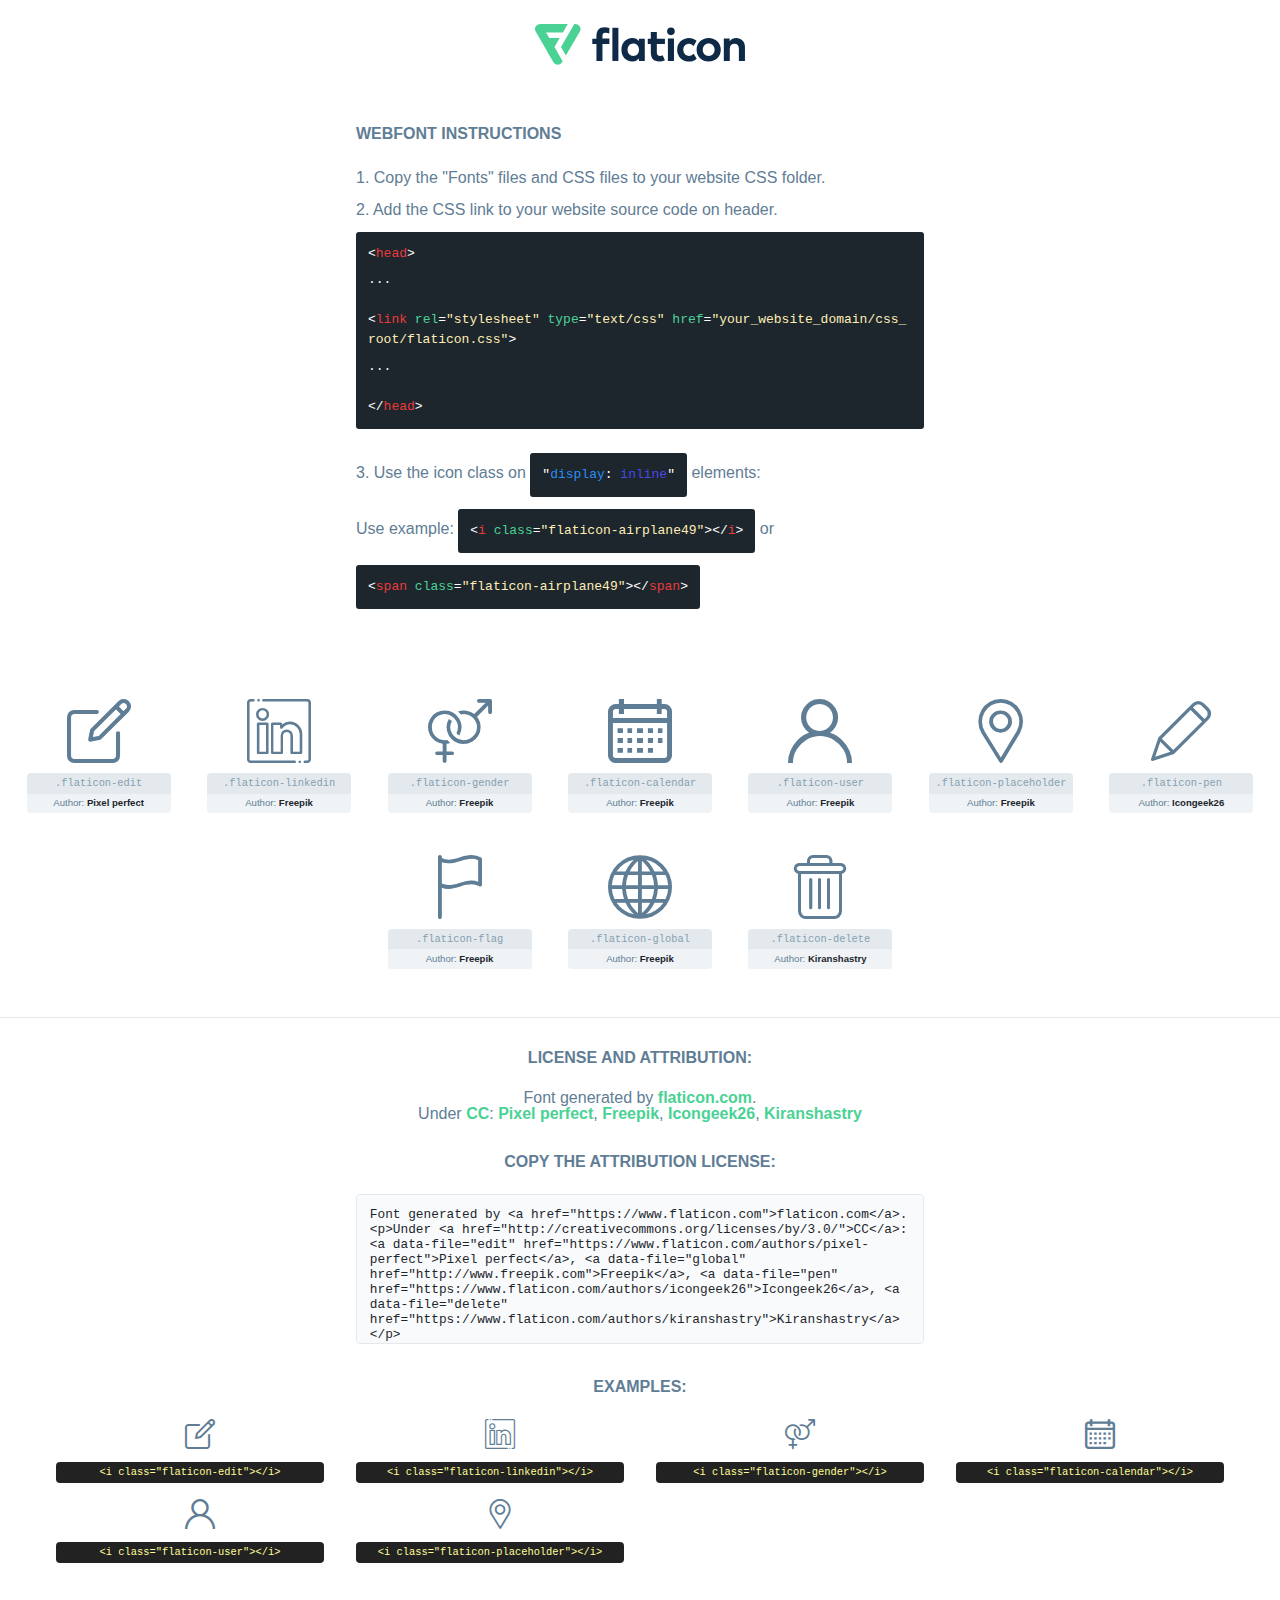
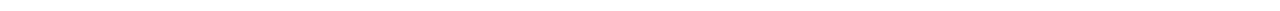
<file: static/font/flaticon.html>
<!DOCTYPE html>
<html lang="en">
<head>
    <title>Flaticon Webfont</title>
    <link rel="stylesheet" type="text/css" href="flaticon.css"/>
    <meta charset="UTF-8">
    <style>
        html, body, div, span, applet, object, iframe,
        h1, h2, h3, h4, h5, h6, p, blockquote, pre,
        a, abbr, acronym, address, big, cite, code,
        del, dfn, em, img, ins, kbd, q, s, samp,
        small, strike, strong, sub, sup, tt, var,
        b, u, i, center,
        dl, dt, dd, ol, ul, li,
        fieldset, form, label, legend,
        table, caption, tbody, tfoot, thead, tr, th, td,
        article, aside, canvas, details, embed,
        figure, figcaption, footer, header, hgroup,
        menu, nav, output, ruby, section, summary,
        time, mark, audio, video {
            margin: 0;
            padding: 0;
            border: 0;
            font-size: 100%;
            font: inherit;
            vertical-align: baseline;
        }

        /* HTML5 display-role reset for older browsers */
        article, aside, details, figcaption, figure,
        footer, header, hgroup, menu, nav, section {
            display: block;
        }

        body {
            line-height: 1;
        }

        ol, ul {
            list-style: none;
        }

        blockquote, q {
            quotes: none;
        }

        blockquote:before, blockquote:after,
        q:before, q:after {
            content: '';
            content: none;
        }

        table {
            border-collapse: collapse;
            border-spacing: 0;
        }

        body {
            font-family: Helvetica, Arial, sans-serif;
            font-size: 16px;
            color: #5f7d95;
        }

        a {
            color: #4AD295;
            font-weight: bold;
            text-decoration: none;
        }

        * {
            -moz-box-sizing: border-box;
            -webkit-box-sizing: border-box;
            box-sizing: border-box;
            margin: 0;
            padding: 0;
        }

        [class^="flaticon-"]:before, [class*=" flaticon-"]:before, [class^="flaticon-"]:after, [class*=" flaticon-"]:after {
            font-family: Flaticon;
            font-size: 30px;
            font-style: normal;
            margin-left: 20px;
            color: #333;
        }

        .wrapper {
            max-width: 600px;
            margin: auto;
            padding: 0 1em;
        }

        .title {
            margin-bottom: 24px;
            text-transform: uppercase;
            font-weight: bold;
        }

        header {
            text-align: center;
            padding: 24px;
        }

        header .logo {
            width: 210px;
            height: auto;
            border: none;
            display: inline-block;
        }

        header strong {
            font-size: 28px;
            font-weight: 500;
            vertical-align: middle;
        }

        .demo {
            margin: 2em auto;
            line-height: 1.25em;
        }

        .demo ul li {
            margin-bottom: 12px;
        }

        .demo ul li code {
            background-color: #1D262D;
            border-radius: 3px;
            padding: 12px;
            display: inline-block;
            color: #fff;
            font-family: Consolas, Monaco, Lucida Console, Liberation Mono, DejaVu Sans Mono, Bitstream Vera Sans Mono, Courier New, monospace;
            font-weight: lighter;
            margin-top: 12px;
            font-size: 13px;
            word-break: break-all;
        }

        .demo ul li code .red {
            color: #EC3A3B;
        }

        .demo ul li code .green {
            color: #4AD295;
        }

        .demo ul li code .yellow {
            color: #FFEEB6;
        }

        .demo ul li code .blue {
            color: #2C8CF4;
        }

        .demo ul li code .purple {
            color: #4949E7;
        }

        .demo ul li code .dots {
            margin-top: 0.5em;
            display: block;
        }

        #glyphs {
            border-bottom: 1px solid #E3E9ED;
            padding: 2em 0;
            text-align: center;
        }

        .glyph {
            display: inline-block;
            width: 9em;
            margin: 1em;
            text-align: center;
            vertical-align: top;
            background: #FFF;
        }

        .glyph .flaticon {
            padding: 10px;
            display: block;
            font-family: "Flaticon";
            font-size: 64px;
            line-height: 1;
        }

        .glyph .flaticon:before {
            font-size: 64px;
            color: #5f7d95;
            margin-left: 0;
        }

        .class-name {
            font-size: 0.65em;
            background-color: #E3E9ED;
            color: #869FB2;
            border-radius: 4px 4px 0 0;
            padding: 0.5em;
            font-family: Consolas, Monaco, Lucida Console, Liberation Mono, DejaVu Sans Mono, Bitstream Vera Sans Mono, Courier New, monospace;
        }

        .author-name {
            font-size: 0.6em;
            background-color: #EFF3F6;
            border-top: 0;
            border-radius: 0 0 4px 4px;
            padding: 0.5em;
        }

        .author-name a {
            color: #1D262D;
        }

        .class-name:last-child {
            font-size: 10px;
            color: #888;
        }

        .class-name:last-child a {
            font-size: 10px;
            color: #555;
        }

        .glyph > input {
            display: block;
            width: 100px;
            margin: 5px auto;
            text-align: center;
            font-size: 12px;
            cursor: text;
        }

        .glyph > input.icon-input {
            font-family: "Flaticon";
            font-size: 16px;
            margin-bottom: 10px;
        }

        .attribution .title {
            margin-top: 2em;
        }

        .attribution textarea {
            background-color: #F8FAFB;
            color: #1D262D;
            padding: 1em;
            border: none;
            box-shadow: none;
            border: 1px solid #E3E9ED;
            border-radius: 4px;
            resize: none;
            width: 100%;
            height: 150px;
            font-size: 0.8em;
            font-family: Consolas, Monaco, Lucida Console, Liberation Mono, DejaVu Sans Mono, Bitstream Vera Sans Mono, Courier New, monospace;
            -webkit-appearance: none;
        }

        .attribution textarea:hover {
            border-color: #CFD9E0;
        }

        .attribution textarea:focus {
            border-color: #4AD295;
        }

        .iconsuse {
            margin: 2em auto;
            text-align: center;
            max-width: 1200px;
        }

        .iconsuse:after {
            content: '';
            display: table;
            clear: both;
        }

        .iconsuse .image {
            float: left;
            width: 25%;
            padding: 0 1em;
        }

        .iconsuse .image p {
            margin-bottom: 1em;
        }

        .iconsuse .image span {
            display: block;
            font-size: 0.65em;
            background-color: #222;
            color: #fff;
            border-radius: 4px;
            padding: 0.5em;
            color: #FFFF99;
            margin-top: 1em;
            font-family: Consolas, Monaco, Lucida Console, Liberation Mono, DejaVu Sans Mono, Bitstream Vera Sans Mono, Courier New, monospace;
        }

        .flaticon:before {
            color: #5f7d95;
        }

        #footer {
            text-align: center;
            background-color: #1D262D;
            color: #869FB2;
            padding: 12px;
            font-size: 14px;
        }

        #footer a {
            font-weight: normal;
        }

        @media (max-width: 960px) {
            .iconsuse .image {
                width: 50%;
            }
        }

        .preview {
            width: 100px;
            display: inline-block;
            margin: 10px;
        }

        .preview .inner {
            display: inline-block;
            width: 100%;
            text-align: center;
            background: #f5f5f5;
            -webkit-border-radius: 3px 3px 0 0;
            -moz-border-radius: 3px 3px 0 0;
            border-radius: 3px 3px 0 0;
        }

        .preview .inner  {
            line-height: 85px;
            font-size: 40px;
            color: #333;
        }

        .label {
            display: inline-block;
            width: 100%;
            box-sizing: border-box;
            padding: 5px;
            font-size: 10px;
            font-family: Monaco, monospace;
            color: #666;
            white-space: nowrap;
            overflow: hidden;
            text-overflow: ellipsis;
            background: #ddd;
            -webkit-border-radius: 0 0 3px 3px;
            -moz-border-radius: 0 0 3px 3px;
            border-radius: 0 0 3px 3px;
            color: #666;
        }
    </style>
</head>
<body>
    <header>
        <a href="https://www.flaticon.com/" target="_blank" class="logo">
            <svg xmlns="http://www.w3.org/2000/svg" viewBox="0 0 394.3 76.5">
                <path d="M156.6,69.4H145.3V7.1h11.3Z" style="fill:#0e2a47"/>
                <path d="M206.2,69.4h-11V64.8a15.4,15.4,0,0,1-12.6,5.7c-11.6,0-20.3-9.5-20.3-22.1s8.8-22.1,20.3-22.1a15.4,15.4,0,0,1,12.6,5.8V27.5h11Zm-32.4-21c0,6.4,4.2,11.6,10.8,11.6s10.8-4.9,10.8-11.6-4.4-11.6-10.8-11.6S173.9,42,173.9,48.4Z"
                      style="fill:#0e2a47"/>
                <path d="M262.5,13.7a7.2,7.2,0,0,1-14.4,0,7.2,7.2,0,1,1,14.4,0ZM261,69.4H249.6v-42H261Z"
                      style="fill:#0e2a47"/>
                <path id="_Trazado_" data-name="&lt;Trazado&gt;"
                      d="M139.6,17.8a16.6,16.6,0,0,0-8-1.4c-3.2.4-4.9,2-4.9,5.9v5.1h13V37.5h-13v32H115.4v-32h-7.8v-10h7.8V22.2c0-9.9,5.2-16.3,15-16.3a23.4,23.4,0,0,1,9.3,1.8Z"
                      style="fill:#0e2a47"/>
                <path d="M235.1,60c-3.5,0-6.3-1.9-6.3-7.1V37.5H244v-10H228.8V15H217.5V27.5h-5.7v10h5.7V53.7c0,10.9,5.3,16.8,15.7,16.8A22.9,22.9,0,0,0,244,68l-4.3-9.1A12.3,12.3,0,0,1,235.1,60Z"
                      style="fill:#0e2a47"/>
                <path d="M348.9,48.4c0,12.6-9.7,22.1-22.7,22.1s-22.7-9.4-22.7-22.1,9.6-22.1,22.7-22.1S348.9,35.8,348.9,48.4Zm-33.9,0c0,6.8,4.8,11.6,11.1,11.6s11.2-4.8,11.2-11.6-4.8-11.6-11.2-11.6S315.1,41.6,315.1,48.4Z"
                      style="fill:#0e2a47"/>
                <path d="M394.3,42.7V69.4H382.9V46.3c0-6.1-3-9.4-8.2-9.4s-8.9,3.2-8.9,9.5v23H354.6v-42h11v4.9c3-4.5,7.6-6.1,12.3-6.1C387.5,26.3,394.3,33,394.3,42.7Z"
                      style="fill:#0e2a47"/>
                <path d="M298,55.7h0a12.4,12.4,0,0,1-8.2,4.2h-.9l-1.8-.2a10,10,0,0,1-7.4-5.6,13.2,13.2,0,0,1-1.2-5.8,13,13,0,0,1,1.3-5.9,10.1,10.1,0,0,1,7.5-5.5h2.4a11.7,11.7,0,0,1,8.3,4.2l5.5-9.6a19.9,19.9,0,0,0-8.1-4.3,23.4,23.4,0,0,0-6.1-.8,25.2,25.2,0,0,0-7.5,1.1,20.9,20.9,0,0,0-8,4.6,21.9,21.9,0,0,0-6.8,16.4,21.9,21.9,0,0,0,6.7,16.3,20.9,20.9,0,0,0,8,4.6,25.2,25.2,0,0,0,7.7,1.2,23.6,23.6,0,0,0,6.2-.8,20,20,0,0,0,8.1-4.4Z"
                      style="fill:#0e2a47"/>
                <path d="M46.3,26.5H26.9L20.8,16H52.4L61.6,0H9.4A9.3,9.3,0,0,0,1.3,4.7a9.3,9.3,0,0,0,0,9.4L34.6,71.8a9.4,9.4,0,0,0,16.2,0l1.1-1.9L36.6,43.3Z"
                      style="fill:#4ad295"/>
                <path d="M84.2,4.7A9.3,9.3,0,0,0,76.1,0H73.8l-25,43.3,9.2,16L84.2,14A9.3,9.3,0,0,0,84.2,4.7Z"
                      style="fill:#4ad295"/>
            </svg>
        </a>
    </header>
    <section class="demo wrapper">

        <p class="title">Webfont Instructions</p>

        <ul>
            <li>
                <span class="num">1. </span>Copy the "Fonts" files and CSS files to your website CSS folder.
            </li>
            <li>
                <span class="num">2. </span>Add the CSS link to your website source code on header.
                <code class="big">
                    &lt;<span class="red">head</span>&gt;
                    <br/><span class="dots">...</span>
                    <br/>&lt;<span class="red">link</span> <span class="green">rel</span>=<span
                        class="yellow">"stylesheet"</span> <span class="green">type</span>=<span
                        class="yellow">"text/css"</span> <span class="green">href</span>=<span class="yellow">"your_website_domain/css_root/flaticon.css"</span>&gt;
                    <br/><span class="dots">...</span>
                    <br/>&lt;/<span class="red">head</span>&gt;
                </code>
            </li>

            <li>
                <p>
                    <span class="num">3. </span>Use the icon class on <code>"<span class="blue">display</span>:<span
                        class="purple"> inline</span>"</code> elements:
                    <br/>
                    Use example: <code>&lt;<span class="red">i</span> <span class="green">class</span>=<span class="yellow">&quot;flaticon-airplane49&quot;</span>&gt;&lt;/<span
                        class="red">i</span>&gt;</code> or <code>&lt;<span class="red">span</span> <span
                        class="green">class</span>=<span class="yellow">&quot;flaticon-airplane49&quot;</span>&gt;&lt;/<span
                        class="red">span</span>&gt;</code>
            </li>
        </ul>

    </section>
    <section id="glyphs">
            <div class="glyph">
                <i class="flaticon flaticon-edit"></i>
                <div class="class-name">.flaticon-edit</div>
                <div class="author-name">Author: <a data-file="edit" href="https://www.flaticon.com/authors/pixel-perfect">Pixel perfect</a> </div>
            </div>

            <div class="glyph">
                <i class="flaticon flaticon-linkedin"></i>
                <div class="class-name">.flaticon-linkedin</div>
                <div class="author-name">Author: <a data-file="linkedin" href="http://www.freepik.com">Freepik</a> </div>
            </div>

            <div class="glyph">
                <i class="flaticon flaticon-gender"></i>
                <div class="class-name">.flaticon-gender</div>
                <div class="author-name">Author: <a data-file="gender" href="http://www.freepik.com">Freepik</a> </div>
            </div>

            <div class="glyph">
                <i class="flaticon flaticon-calendar"></i>
                <div class="class-name">.flaticon-calendar</div>
                <div class="author-name">Author: <a data-file="calendar" href="http://www.freepik.com">Freepik</a> </div>
            </div>

            <div class="glyph">
                <i class="flaticon flaticon-user"></i>
                <div class="class-name">.flaticon-user</div>
                <div class="author-name">Author: <a data-file="user" href="http://www.freepik.com">Freepik</a> </div>
            </div>

            <div class="glyph">
                <i class="flaticon flaticon-placeholder"></i>
                <div class="class-name">.flaticon-placeholder</div>
                <div class="author-name">Author: <a data-file="placeholder" href="http://www.freepik.com">Freepik</a> </div>
            </div>

            <div class="glyph">
                <i class="flaticon flaticon-pen"></i>
                <div class="class-name">.flaticon-pen</div>
                <div class="author-name">Author: <a data-file="pen" href="https://www.flaticon.com/authors/icongeek26">Icongeek26</a> </div>
            </div>

            <div class="glyph">
                <i class="flaticon flaticon-flag"></i>
                <div class="class-name">.flaticon-flag</div>
                <div class="author-name">Author: <a data-file="flag" href="http://www.freepik.com">Freepik</a> </div>
            </div>

            <div class="glyph">
                <i class="flaticon flaticon-global"></i>
                <div class="class-name">.flaticon-global</div>
                <div class="author-name">Author: <a data-file="global" href="http://www.freepik.com">Freepik</a> </div>
            </div>

            <div class="glyph">
                <i class="flaticon flaticon-delete"></i>
                <div class="class-name">.flaticon-delete</div>
                <div class="author-name">Author: <a data-file="delete" href="https://www.flaticon.com/authors/kiranshastry">Kiranshastry</a> </div>
            </div>

    </section>

    <section class="attribution wrapper"   style="text-align:center;">

        <div class="title">License and attribution:</div><div class="attrDiv">Font generated by <a href="https://www.flaticon.com">flaticon.com</a>. <div><p>Under <a href="http://creativecommons.org/licenses/by/3.0/">CC</a>: <a data-file="edit" href="https://www.flaticon.com/authors/pixel-perfect">Pixel perfect</a>, <a data-file="global" href="http://www.freepik.com">Freepik</a>, <a data-file="pen" href="https://www.flaticon.com/authors/icongeek26">Icongeek26</a>, <a data-file="delete" href="https://www.flaticon.com/authors/kiranshastry">Kiranshastry</a></p>  </div>
        </div>
        <div class="title">Copy the Attribution License:</div>

        <textarea onclick="this.focus();this.select();">Font generated by &lt;a href=&quot;https://www.flaticon.com&quot;&gt;flaticon.com&lt;/a&gt;. <p>Under <a href="http://creativecommons.org/licenses/by/3.0/">CC</a>: <a data-file="edit" href="https://www.flaticon.com/authors/pixel-perfect">Pixel perfect</a>, <a data-file="global" href="http://www.freepik.com">Freepik</a>, <a data-file="pen" href="https://www.flaticon.com/authors/icongeek26">Icongeek26</a>, <a data-file="delete" href="https://www.flaticon.com/authors/kiranshastry">Kiranshastry</a></p> 
        </textarea>

    </section>

    <section class="iconsuse">

        <div class="title">Examples:</div>
            <div class="image">
                <p>
                    <i class="flaticon flaticon-edit"></i>
                    <span>&lt;i class=&quot;flaticon-edit&quot;&gt;&lt;/i&gt;</span>
                </p>
            </div>
            <div class="image">
                <p>
                    <i class="flaticon flaticon-linkedin"></i>
                    <span>&lt;i class=&quot;flaticon-linkedin&quot;&gt;&lt;/i&gt;</span>
                </p>
            </div>
            <div class="image">
                <p>
                    <i class="flaticon flaticon-gender"></i>
                    <span>&lt;i class=&quot;flaticon-gender&quot;&gt;&lt;/i&gt;</span>
                </p>
            </div>
            <div class="image">
                <p>
                    <i class="flaticon flaticon-calendar"></i>
                    <span>&lt;i class=&quot;flaticon-calendar&quot;&gt;&lt;/i&gt;</span>
                </p>
            </div>
            <div class="image">
                <p>
                    <i class="flaticon flaticon-user"></i>
                    <span>&lt;i class=&quot;flaticon-user&quot;&gt;&lt;/i&gt;</span>
                </p>
            </div>
            <div class="image">
                <p>
                    <i class="flaticon flaticon-placeholder"></i>
                    <span>&lt;i class=&quot;flaticon-placeholder&quot;&gt;&lt;/i&gt;</span>
</file>
<file: static/font/flaticon.css>
@font-face {
    font-family: "flaticon";
    src: url("./flaticon.ttf?e5a173401c2b8d5e6f1de1165b9bfff3") format("truetype"),
url("./flaticon.woff?e5a173401c2b8d5e6f1de1165b9bfff3") format("woff"),
url("./flaticon.woff2?e5a173401c2b8d5e6f1de1165b9bfff3") format("woff2"),
url("./flaticon.eot?e5a173401c2b8d5e6f1de1165b9bfff3#iefix") format("embedded-opentype"),
url("./flaticon.svg?e5a173401c2b8d5e6f1de1165b9bfff3#flaticon") format("svg");
}

i[class^="flaticon-"]:before, i[class*=" flaticon-"]:before {
    font-family: flaticon !important;
    font-style: normal;
    font-weight: normal !important;
    font-variant: normal;
    text-transform: none;
    line-height: 1;
    -webkit-font-smoothing: antialiased;
    -moz-osx-font-smoothing: grayscale;
}

.flaticon-edit:before {
    content: "\f101";
}
.flaticon-linkedin:before {
    content: "\f102";
}
.flaticon-gender:before {
    content: "\f103";
}
.flaticon-calendar:before {
    content: "\f104";
}
.flaticon-user:before {
    content: "\f105";
}
.flaticon-placeholder:before {
    content: "\f106";
}
.flaticon-pen:before {
    content: "\f107";
}
.flaticon-flag:before {
    content: "\f108";
}
.flaticon-global:before {
    content: "\f109";
}
.flaticon-delete:before {
    content: "\f10a";
}
</file>
